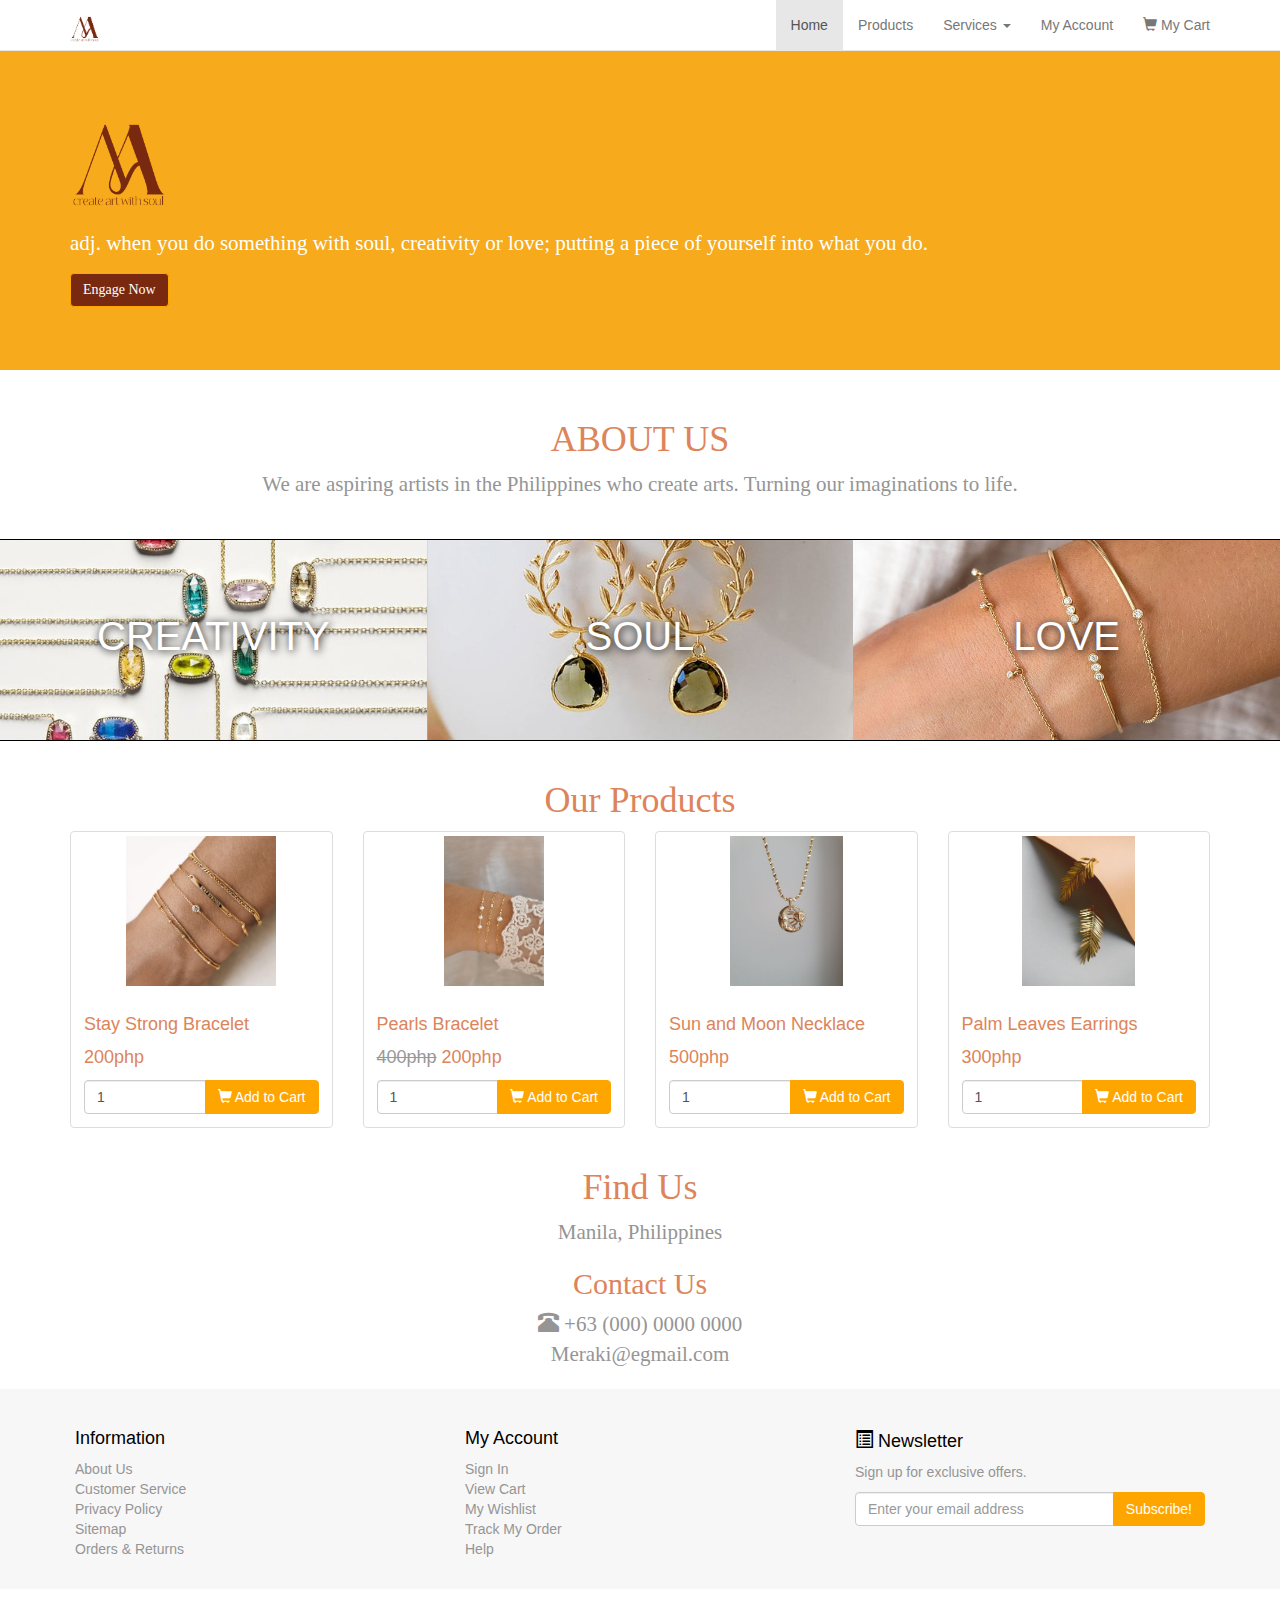
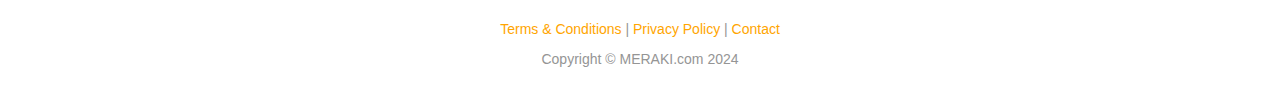
<file: content/index.html>
<!DOCTYPE html>
<!-- Template by Quackit.com -->
<!-- Images by various sources under the Creative Commons CC0 license and/or the Creative Commons Zero license. 
Although you can use them, for a more unique website, replace these images with your own. -->
<html lang="en">
<head>
    <meta charset="utf-8">
    <meta http-equiv="X-UA-Compatible" content="IE=edge">
    <meta name="viewport" content="width=device-width, initial-scale=1">
    <!-- The above 3 meta tags *must* come first in the head; any other head content must come *after* these tags -->

    <title>MERAKI HOMEPAGE</title>

    <!-- Bootstrap Core CSS -->
    <link href="css/bootstrap.min.css" rel="stylesheet">

    <!-- Custom CSS: You can use this stylesheet to override any Bootstrap styles and/or apply your own styles -->
    <link href="css/custom.css" rel="stylesheet">

    <!-- HTML5 Shim and Respond.js IE8 support of HTML5 elements and media queries -->
    <!-- WARNING: Respond.js doesn't work if you view the page via file:// -->
    <!--[if lt IE 9]>
        <script src="https://oss.maxcdn.com/libs/html5shiv/3.7.0/html5shiv.js"></script>
        <script src="https://oss.maxcdn.com/libs/respond.js/1.4.2/respond.min.js"></script>
    <![endif]-->

</head>

<body>

    <!-- Navigation -->
    <nav class="navbar navbar-default navbar-fixed-top" role="navigation">
        <div class="container">
            <!-- Logo and responsive toggle -->
            <div class="navbar-header">
                <button type="button" class="navbar-toggle" data-toggle="collapse" data-target="#navbar">
                    <span class="sr-only">Toggle navigation</span>
                    <span class="icon-bar"></span>
                    <span class="icon-bar"></span>
                    <span class="icon-bar"></span>
                </button>
                <a class="navbar-brand" href="#">
                	<img src="image/MERAKI LOGO-02.png"alt="MERAKIlogo" width="30" height="30"></span> 
                </a>
            </div>
            <!-- Navbar links -->
            <div class="collapse navbar-collapse" id="navbar">
                <ul class="nav navbar-nav navbar-right">
                    <li class="active">
                        <a href="#">Home</a>
                    </li>
                    <li>
                        <a href="#">Products</a>
                    </li>
					<li class="dropdown">
						<a href="#" class="dropdown-toggle" data-toggle="dropdown" role="button" aria-haspopup="true" aria-expanded="false">Services <span class="caret"></span></a>
						<ul class="dropdown-menu" aria-labelledby="about-us">
							<li><a href="#">Engage</a></li>
							<li><a href="#">Pontificate</a></li>
							<li><a href="#">Synergize</a></li>
						</ul>
					</li>
                    <li>
                        <a href="#">My Account</a>
                    </li>
                    <li>
                        <a href="#"><span class="glyphicon glyphicon-shopping-cart"></span> My Cart</a>
                    </li>
                </ul>
            </div><!-- /.navbar-collapse -->
        </div><!-- /.container -->
    </nav>

	<!-- Feature -->
	<div class="jumbotron feature">
		<div class="container">
			<h1><img src="image/MERAKI LOGO-02.png"alt="POMSlogo" width="100" height="100"></h1>
			<p>adj. when you do something with soul, creativity or love; putting a piece of yourself into what you do.</p>
			<p><a class="btn btn-primary" href="#">Engage Now</a></p>
		</div>
	</div>


    <!-- Heading -->
    <div class="container">
        <div class="row">
            <div class="col-xs-12">
                <h1 class="text-center">ABOUT US</h1>
                <p class="lead text-center">We are aspiring artists in the Philippines who create arts. Turning our imaginations to life.</p>
            </div>
        </div>
    </div>

    <!-- Promos -->
	<div class="container-fluid">
        <div class="row promo">
        	<a href="#">
				<div class="col-md-4 promo-item item-1">
					<h3>
						CREATIVITY
					</h3>
				</div>
            </a>
            <a href="#">
				<div class="col-md-4 promo-item item-2">
					<h3>
						SOUL
					</h3>
				</div>
            </a>
			
			<a href="#">
				<div class="col-md-4 promo-item item-3">
					<h3>
						LOVE
					</h3>
				</div>
            </a>
        </div>
    </div><!-- /.container-fluid -->

	<!-- Featured Products -->
	<div class="container">
		<h1 class="text-center">Our Products</h1>
		<div class="row">
		
			<!-- Product 1 -->
			<div class="col-sm-6 col-md-3">
				<div class="thumbnail featured-product">
					<a href="#">
						<img src="image/staystrong.jpg" alt="">
					</a>
					<div class="caption">
						<h3>Stay Strong Bracelet</h3>
						<p class="price">200php</p>

						<!-- Input Group -->
						<div class="input-group">
							<input type="number" class="form-control" value="1">
							<span class="input-group-btn">
								<button class="btn btn-primary" type="button">
									<span class="glyphicon glyphicon-shopping-cart" aria-hidden="true"></span> 
									Add to Cart
								</button>
							</span>
						</div>
					</div>
				</div>
			</div>

			<!-- Product 2 -->
			<div class="col-sm-6 col-md-3">
				<div class="thumbnail featured-product">
					<a href="#">
						<img src="image/pearls.jpg" alt="">
					</a>
					<div class="caption">
						<h3>Pearls Bracelet</h3>
						<p class="price"><s>400php</s> 200php</p>

						<!-- Input Group -->
						<div class="input-group">
							<input type="number" class="form-control" value="1">
							<span class="input-group-btn">
								<button class="btn btn-primary" type="button">
									<span class="glyphicon glyphicon-shopping-cart" aria-hidden="true"></span> 
									Add to Cart
								</button>
							</span>
						</div>
					</div>
				</div>
			</div>

			<!-- Product 3 -->
			<div class="col-sm-6 col-md-3">
				<div class="thumbnail featured-product">
					<a href="#">
						<img src="image/moon.jpg" alt="">
					</a>
					<div class="caption">
						<h3>Sun and Moon Necklace</h3>
						<p class="price">500php</p>

						<!-- Input Group -->
						<div class="input-group">
							<input type="number" class="form-control" value="1">
							<span class="input-group-btn">
								<button class="btn btn-primary" type="button">
									<span class="glyphicon glyphicon-shopping-cart" aria-hidden="true"></span> 
									Add to Cart
								</button>
							</span>
						</div>
					</div>
				</div>
			</div>

			<!-- Product 4 -->
			<div class="col-sm-6 col-md-3">
				<div class="thumbnail featured-product">
					<a href="#">
						<img src="image/Leaves.jpg" alt="">
					</a>
					<div class="caption">
						<h3>Palm Leaves Earrings</h3>
						<p class="price">300php</p>

						<!-- Input Group -->
						<div class="input-group">
							<input type="number" class="form-control" value="1">
							<span class="input-group-btn">
								<button class="btn btn-primary" type="button">
									<span class="glyphicon glyphicon-shopping-cart" aria-hidden="true"></span> 
									Add to Cart
								</button>
							</span>
						</div>
					</div>
				</div>
			</div>
		</div>
    </div><!-- /.container -->
		
	<!-- Footer -->
	<footer>
		
        <h1 class="text-center">Find Us</h1>
			<div class="container">
				<div class="row">
					<div class="col-sm-12 footer-info-item text-center">
						<p class="lead">
							Manila, Philippines
						</p>
						<h2>Contact Us</h2>
						<p class="lead"><span class="glyphicon glyphicon-phone-alt"></span> +63 (000) 0000 0000<br>
						Meraki@egmail.com</p>
					</div>
				</div>
			</div>

		<!-- Footer Links -->
		<div class="footer-info">
			<div class="container">
				<div class="row">
					<div class="col-sm-4 footer-info-item">
						<h3>Information</h3>
						<ul class="list-unstyled">
							<li><a href="#">About Us</a></li>
							<li><a href="#">Customer Service</a></li>
							<li><a href="#">Privacy Policy</a></li>
							<li><a href="#">Sitemap</a></li>
							<li><a href="#">Orders &amp; Returns</a></li>
						</ul>
					</div>
					<div class="col-sm-4 footer-info-item">
						<h3>My Account</h3>
						<ul class="list-unstyled">
							<li><a href="#">Sign In</a></li>
							<li><a href="#">View Cart</a></li>
							<li><a href="#">My Wishlist</a></li>
							<li><a href="#">Track My Order</a></li>
							<li><a href="#">Help</a></li>
						</ul>	
					</div>
					<div class="col-sm-4 footer-info-item">
						<h3><span class="glyphicon glyphicon-list-alt"></span> Newsletter</h3>
						<p>Sign up for exclusive offers.</p>
						<div class="input-group">
							<input type="email" class="form-control" placeholder="Enter your email address">
							<span class="input-group-btn">
								<button class="btn btn-primary" type="button">
									Subscribe!
								</button>
							</span>
						</div>
					</div>
				</div><!-- /.row -->
			</div><!-- /.container -->
        </div>
        
        <!-- Copyright etc -->
        <div class="small-print">
        	<div class="container">
        		<p><a href="#">Terms &amp; Conditions</a> | <a href="#">Privacy Policy</a> | <a href="#">Contact</a></p>
        		<p>Copyright &copy; MERAKI.com 2024 </p>
        	</div>
        </div>
        
	</footer>

	
    <!-- jQuery -->
    <script src="js/jquery-1.11.3.min.js"></script>

    <!-- Bootstrap Core JavaScript -->
    <script src="js/bootstrap.min.js"></script>
	
	<!-- IE10 viewport bug workaround -->
	<script src="js/ie10-viewport-bug-workaround.js"></script>
	
</body>

</html>
</file>
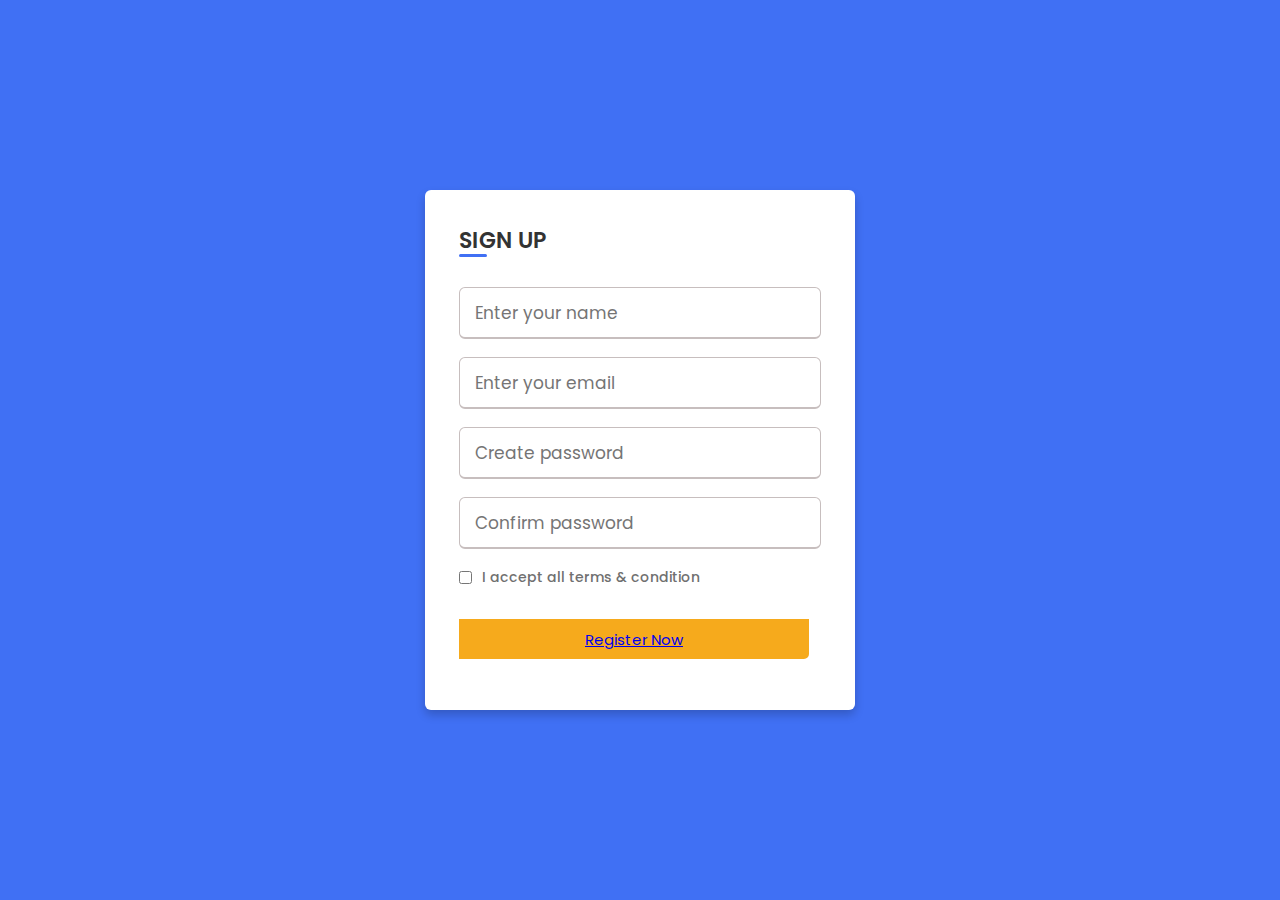
<file: sign up/index.html>
<!DOCTYPE html>
<!-- Coding By CodingNepal - codingnepalweb.com -->
<html lang="en" dir="ltr">
  <head>
    <meta charset="UTF-8">
    <meta name="viewport" content="width=device-width, initial-scale=1.0">
    <title> Sign Up form</title> 
    <link rel="stylesheet" href="style.css">
   </head>
<body>
  <div class="wrapper">
    <h2>SIGN UP</h2>
    <form action="#">
      <div class="input-box">
        <input type="text" placeholder="Enter your name" required>
      </div>
      <div class="input-box">
        <input type="text" placeholder="Enter your email" required>
      </div>
      <div class="input-box">
        <input type="password" placeholder="Create password" required>
      </div>
      <div class="input-box">
        <input type="password" placeholder="Confirm password" required>
      </div>
      <div class="policy">
        <input type="checkbox">
        <h3>I accept all terms & condition</h3>
      </div>
      <div class="input-box button">
        <button class="btnn"><a href="content/index.html">Register Now</a></button>
      </div>
    </form>
  </div>
</body>
</html>
</file>
<file: content/css/custom.css>
body {
	padding-top: 50px;    /* Padding for .navbar-fixed-top. Change value if navbar height changes. Remove if using .navbar-static-top. */
	color: #959595;
	}
	
h1, 
h2, 
h3, 
h4, 
h5, 
h6 {
	color: #dd845a;
	}
	
.feature {
	background-position: top right;
	background-size: cover;
	background-color: #f6aa1c;
	color: white;
	font-family: 'Times New Roman', Times, serif;
	}

.feature .btn {
	text-shadow: none;
	background-color: #78290f;
	}

.text-center {
	font-family: 'Times New Roman', Times, serif;

}
.promo, .footer-map {
	border-width: 1px;
	border-color: black;
	border-top-style: solid;
	border-bottom-style: solid;
	margin-top: 20px;
	margin-bottom: 20px;
	}

.promo,
.promo h3,
.promo a:link,
.promo a:visited,
.promo a:hover,
.promo a:active {
    color: white;
	text-shadow: 1px 1px 8px black;
    text-decoration: none;
}

.promo-item {
    height: 200px;
    line-height: 180px;
    text-align: center;
}

.promo-item:hover {
    background-size: 110%; 
    border: 5px solid black;
    line-height: 170px;
}

.promo-item h3 {
    font-size: 40px;
    display: inline-block;
    vertical-align: middle;
}

.item-1 {
	background:url('../image/1.jpg');
	}
	
.item-2 {
	background: url('../image/2.jpg');
	}
	
.item-3 {
	background: url('../image/3.jpg');
	}
		
.item-1,
.item-2,
.item-3 {
	background-size: cover;
	background-position: 50% 50%;
	}

.featured-product > img,
.featured-product > a > img {
	height: 150px;
}

.featured-product h3 {
	color: #dd845a;
	font-size: 18px;
	}

.featured-product .price {
	color: #dd845a;
	font-size: 18px;
	}
	
.featured-product .price s {
	color: #999;
	font-size: 18px;
	}
	
.footer-map {
	height: 300px;
	width: 100%;
	background-size: cover;
	border-color: #ccc;
	}
.footer-info {
    padding: 20px 0;
    background: #f7f7f7;
}

.footer-info,
.footer-info a:link,
.footer-info a:hover,
.footer-info a:focus,
.footer-info a:visited {
    color: #959595;
	}

.footer-info h3 {
	color: black;
	font-size: 18px;
	}
    
.footer-info-item {
    padding: 0px 20px;
    }
    
footer .small-print {
	background-color: #fff;
	padding: 30px 0;
	text-align: center;
}


/*
*************************** 
Override Bootstrap Classes 
***************************
*/

/* Links */
a {
  color: orange;
  text-decoration: none;
}
a:hover,
a:focus {
  color: darkorange;
  text-decoration: underline;
}

/* Navbar */
.navbar-default {
  background-color: #fff;
}
.navbar-default .navbar-brand {
  color: #dd845a;
}
.navbar-default .navbar-brand:hover,
.navbar-default .navbar-brand:focus {
  color: sienna;
  background-color: transparent;
}

/* Primary Buttons */
.btn-primary {
  color: #fff;
  background-color: orange;
  border-color: orange;
}
.btn-primary:focus,
.btn-primary.focus {
  color: #fff;
  background-color: darkorange;
  border-color: darkorange;
}
.btn-primary:hover {
  color: #fff;
  background-color: darkorange;
  border-color: darkorange;
}
.btn-primary:active,
.btn-primary.active,
.open > .dropdown-toggle.btn-primary {
  color: #fff;
  background-color: darkorange;
  border-color: darkorange;
}
.btn-primary:active:hover,
.btn-primary.active:hover,
.open > .dropdown-toggle.btn-primary:hover,
.btn-primary:active:focus,
.btn-primary.active:focus,
.open > .dropdown-toggle.btn-primary:focus,
.btn-primary:active.focus,
.btn-primary.active.focus,
.open > .dropdown-toggle.btn-primary.focus {
  color: #fff;
  background-color: darkorange;
  border-color: darkorange;
}

.btn-primary.disabled,
.btn-primary[disabled],
fieldset[disabled] .btn-primary,
.btn-primary.disabled:hover,
.btn-primary[disabled]:hover,
fieldset[disabled] .btn-primary:hover,
.btn-primary.disabled:focus,
.btn-primary[disabled]:focus,
fieldset[disabled] .btn-primary:focus,
.btn-primary.disabled.focus,
.btn-primary[disabled].focus,
fieldset[disabled] .btn-primary.focus,
.btn-primary.disabled:active,
.btn-primary[disabled]:active,
fieldset[disabled] .btn-primary:active,
.btn-primary.disabled.active,
.btn-primary[disabled].active,
fieldset[disabled] .btn-primary.active {
  background-color: sandybrown;
  border-color: sandybrown;
}
</file>
<file: sign up/style.css>
@import url('https://fonts.googleapis.com/css?family=Poppins:400,500,600,700&display=swap');
*{
  margin: 0;
  padding: 0;
  box-sizing: border-box;
  font-family: 'Poppins', sans-serif;
}
body{
  min-height: 100vh;
  display: flex;
  align-items: center;
  justify-content: center;
  background: #4070f4;
}
.wrapper{
  position: relative;
  max-width: 430px;
  width: 100%;
  background: #fff;
  padding: 34px;
  border-radius: 6px;
  box-shadow: 0 5px 10px rgba(0,0,0,0.2);
}
.wrapper h2{
  position: relative;
  font-size: 22px;
  font-weight: 600;
  color: #333;
}
.wrapper h2::before{
  content: '';
  position: absolute;
  left: 0;
  bottom: 0;
  height: 3px;
  width: 28px;
  border-radius: 12px;
  background: #4070f4;
}
.wrapper form{
  margin-top: 30px;
}
.wrapper form .input-box{
  height: 52px;
  margin: 18px 0;
}
form .input-box input{
  height: 100%;
  width: 100%;
  outline: none;
  padding: 0 15px;
  font-size: 17px;
  font-weight: 400;
  color: #333;
  border: 1.5px solid #C7BEBE;
  border-bottom-width: 2.5px;
  border-radius: 6px;
  transition: all 0.3s ease;
}
.input-box input:focus,
.input-box input:valid{
  border-color: #4070f4;
}
form .policy{
  display: flex;
  align-items: center;
}
form h3{
  color: #707070;
  font-size: 14px;
  font-weight: 500;
  margin-left: 10px;
}
.input-box.button button{
  width: 350px;
  height: 40px;
  background: #f6aa1c;
  border: 2px solid #f6aa1c;
  margin-top: 13px;
  color: #fff;
  font-size: 15px;
  border-bottom-right-radius: 5px;
  border-bottom-right-radius: 5px;
  transition: 0.2s ease;
  cursor: pointer;
}
.input-box.button button:hover{
  background: #fffcf2;
}
form .text h3{
 color: #333;
 width: 100%;
 text-align: center;
}
form .text h3 a{
  color: #4070f4;
  text-decoration: none;
}
form .text h3 a:hover{
  text-decoration: underline;
}
</file>
